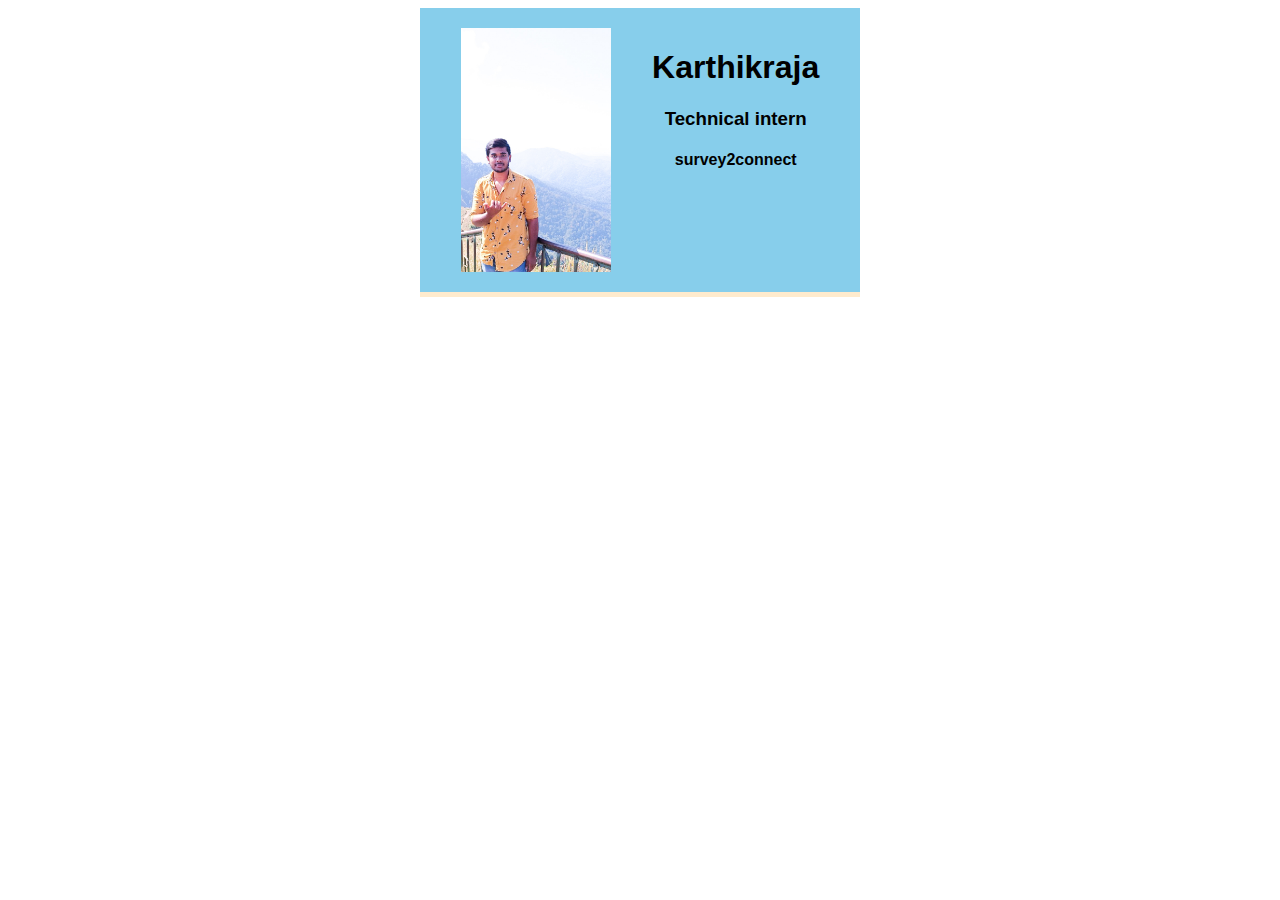
<file: projects/Busness card/index.html>
<!DOCTYPE html>
<html>
    <head>
        <link rel="stylesheet" href="style.css">
    </head>
    <body>
        <div class="card" >
        <img class="img" src="images/karthik.jpg">
        <div>
        <h1 >Karthikraja</h1>
        <h3>Technical intern</h3>
        <h4>survey2connect</h4>
        </div>
    </div>
    </body>
</html>
</file>
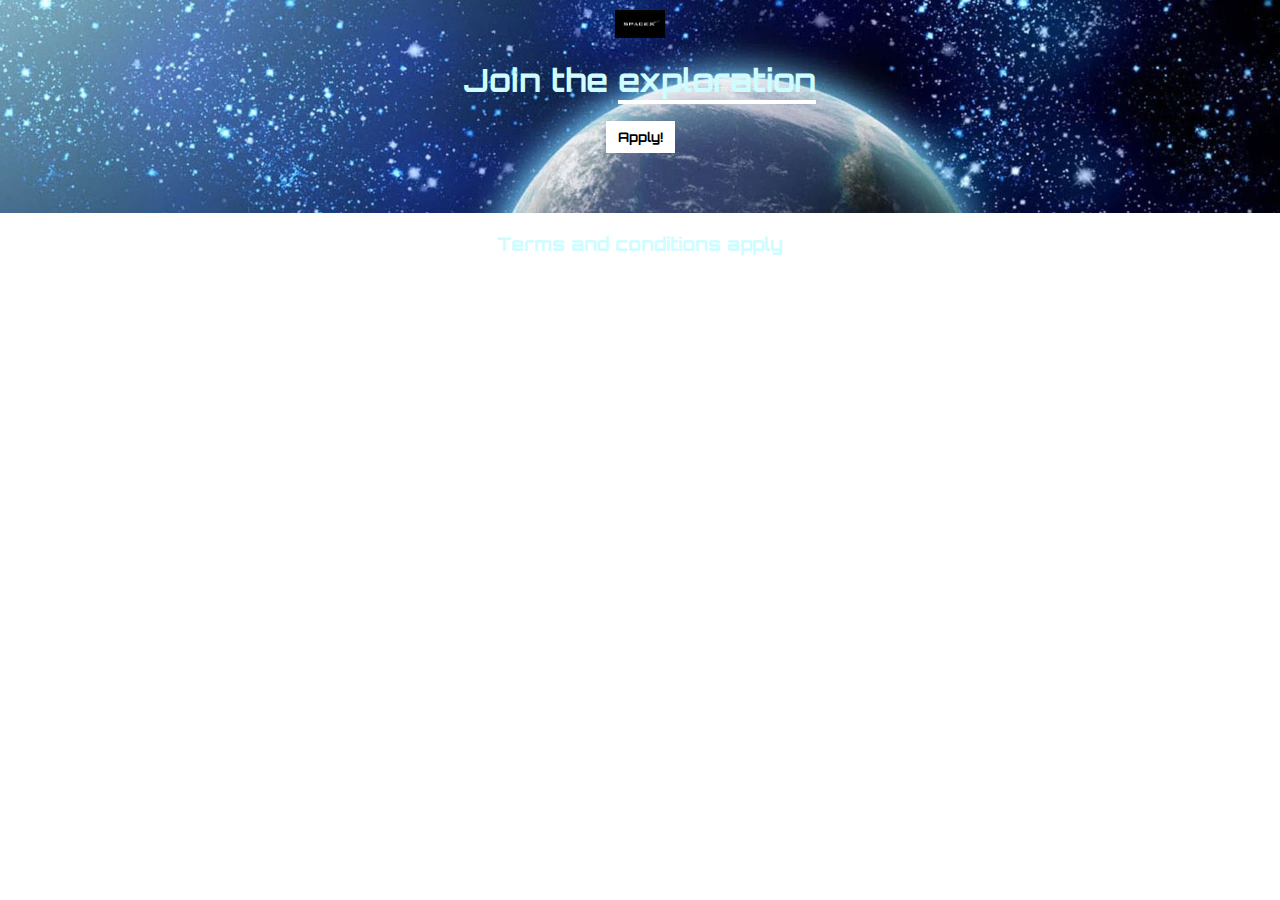
<file: projects/galaxy/index.html>
<html>
    <head>
        <title>Galaxy</title>
        <link rel="preconnect" href="https://fonts.googleapis.com">
        <link rel="preconnect" href="https://fonts.gstatic.com" crossorigin>
        <link href="https://fonts.googleapis.com/css2?family=Orbitron:wght@600;800&display=swap" rel="stylesheet">
        <link rel="stylesheet" href="style.css">
    </head>
    <body>
        <div id="top">
        <img id="space" src="images/space.jpg" alt=" space logo">
    <h1 id="shadow">Join the <span class="underline"> exploration </span></h1>
    <button class="btn">Apply!</button>
        </div>
        <h3>Terms and conditions apply</h3>
    </body>
</html>
</file>
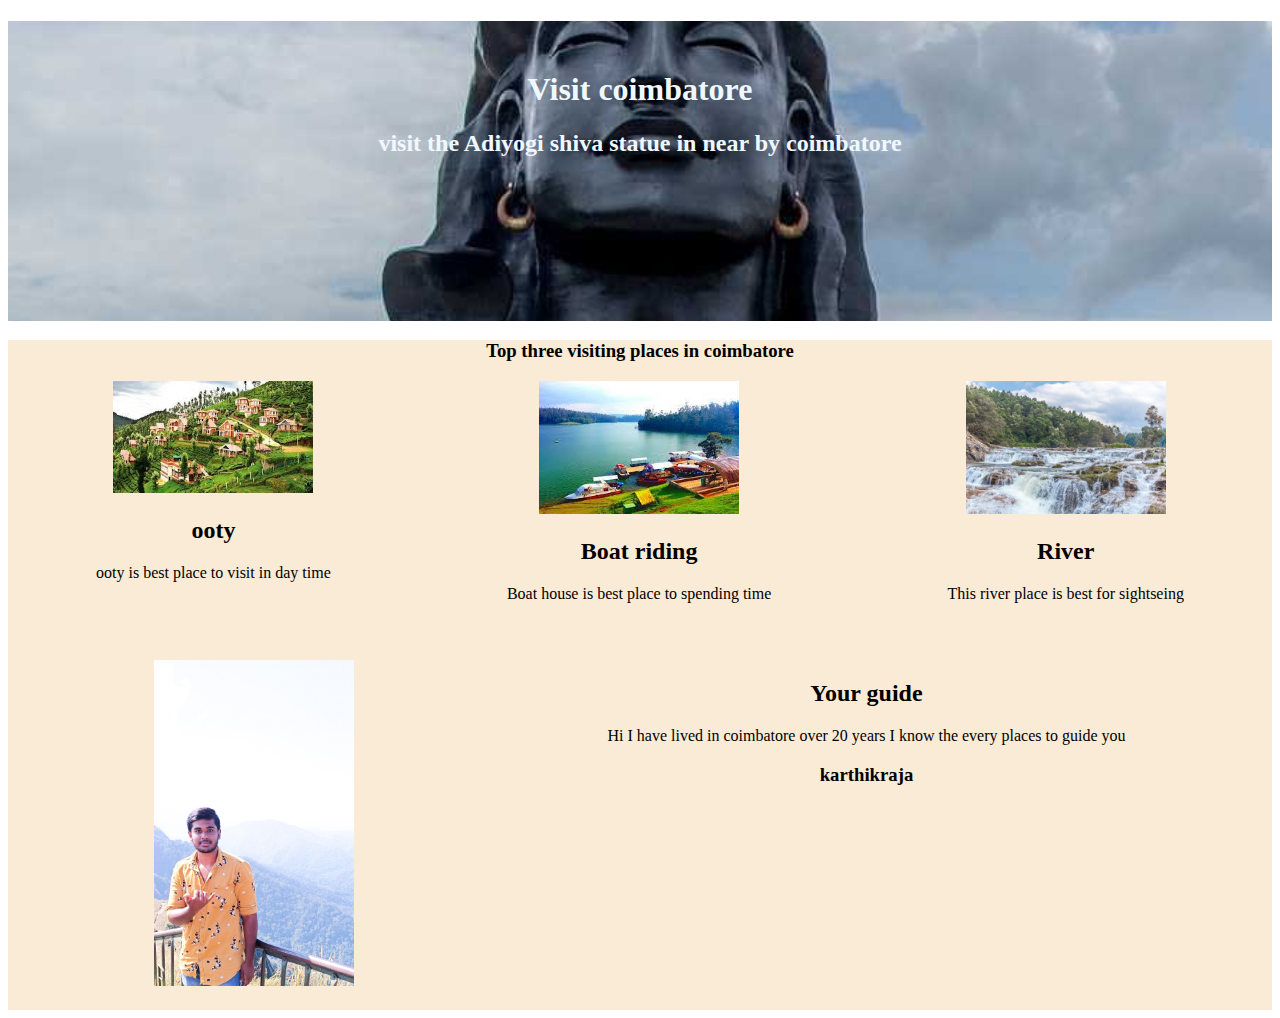
<file: projects/Hometown/index.html>
<!DOCTYPE html>
<html>
    <head>
        <link rel="stylesheet" href="style.css">
    </head>
    <body>
        <div id="isha" >
        <h1 class="visit">Visit coimbatore</h1>
        <h2 class="adiyogi">visit the Adiyogi shiva statue in near by coimbatore</h2>
        </div>
        <div id="img">
            <h3>Top three visiting places in coimbatore</h3>
           <div class="flexbox">
            <div> <img src="images/ooty.jpeg" alt="ooty pic">
                <h2>ooty</h2>
            <p>ooty is best place to visit in day time</p></div>
            <div><img src="images/boat.jpeg" alt="boat house">
                <h2>Boat riding</h2>
            <p>Boat house is best place to spending time</p></div>
         <div>   <img src="images/river.jpg" alt="river ">
            <h2>River</h2>
            <p>This river place is best for sightseing</p>
        </div>
           </div>
        </div>
        <div id="guide">
            <div>
            <img class="karthik" src="images/karthik.jpg" alt="karthik image">
            </div>
            <div class="guidee">
            <h2>Your guide</h2>
            <p>Hi I have lived in coimbatore over 20 years I know the every places to guide you</p>
            <h3>karthikraja</h3>
            </div>
        </div>
    </body>
</html>
</file>
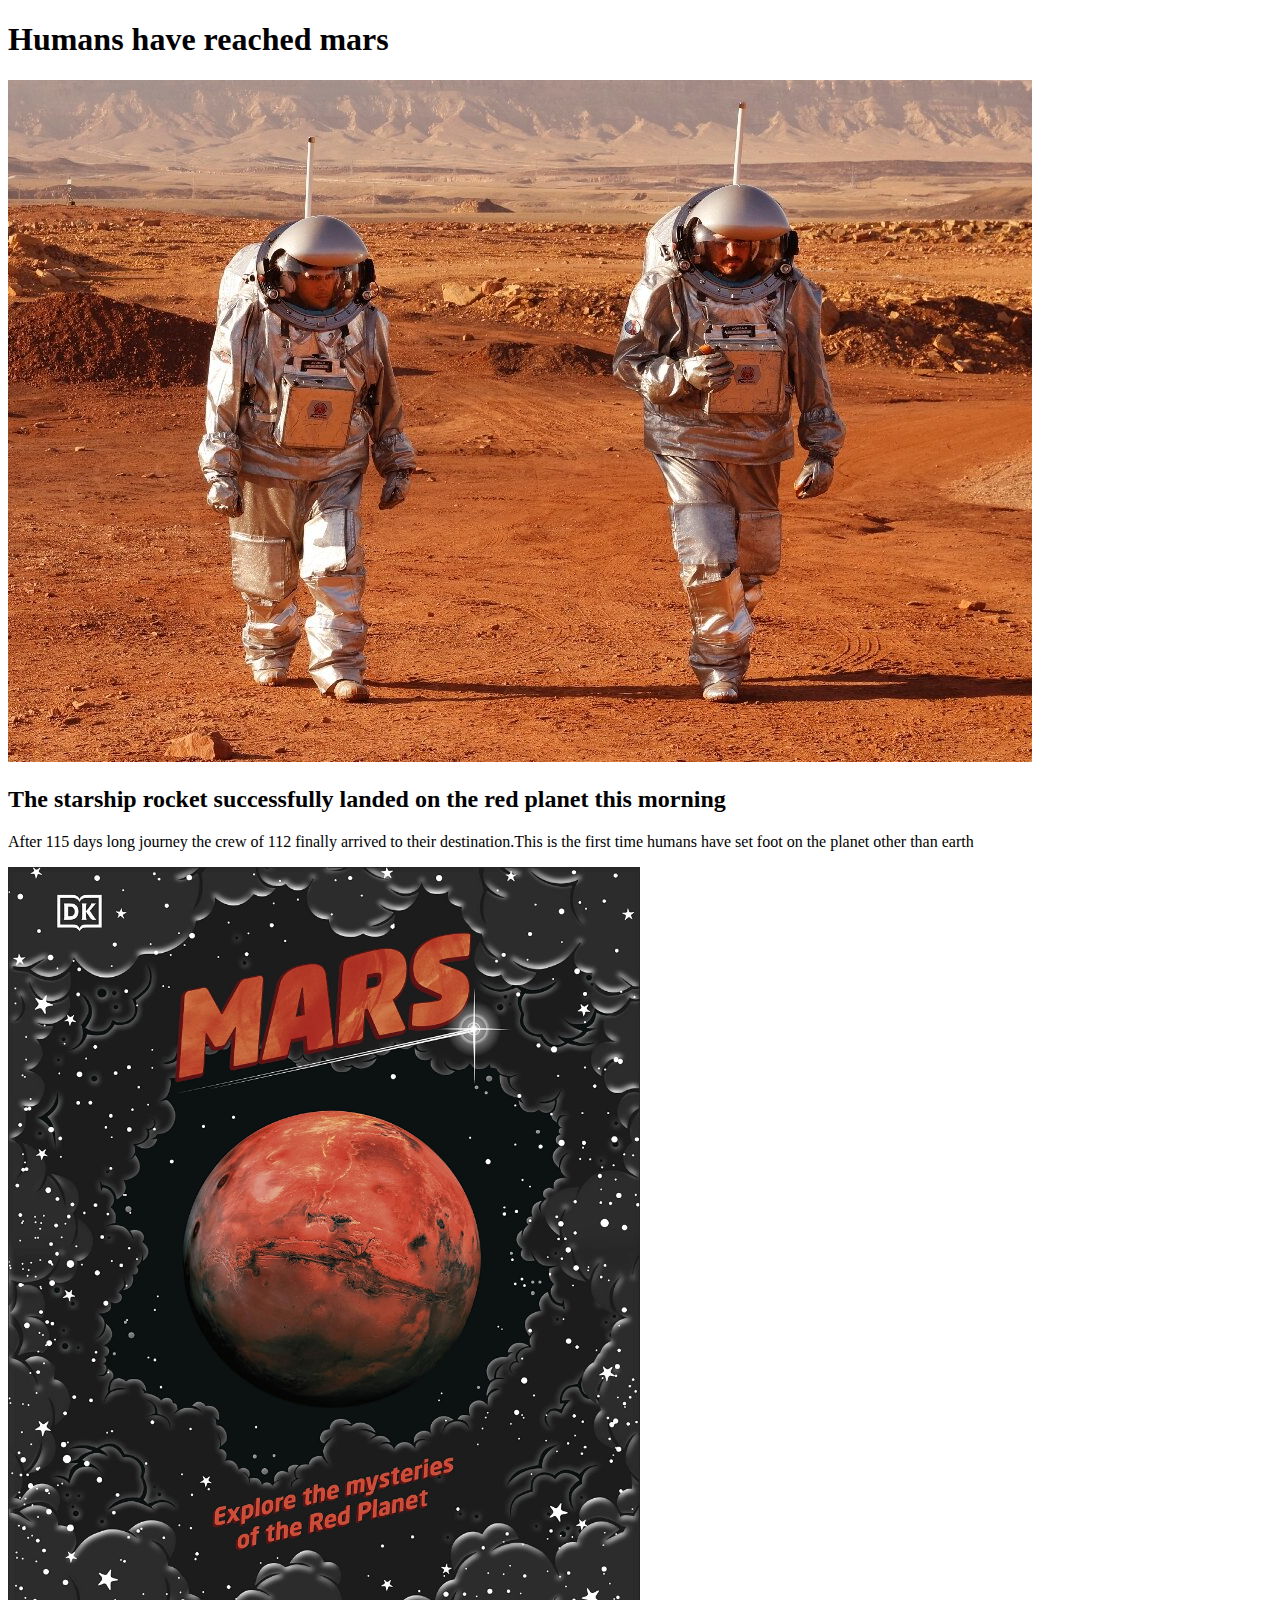
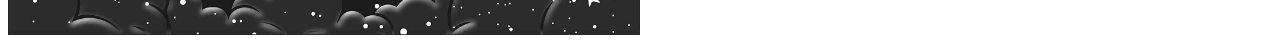
<file: projects/mars/index.html>
<!DOCTYPE html>
<html>
    <body>
        <h1>Humans have reached mars</h1>
        <img src="images/life on mars.jpg" alt="life on mars">
        <h2>The starship rocket successfully landed on the red planet this morning</h2>
        <p>After 115 days long journey the crew of 112 finally arrived to their destination.This is the first time humans have set foot on the planet other than earth</p>
   <img class="img" src="images/red planet.jpg" alt="mars image" width="50%">
    </body>
</html>
</file>
<file: projects/Busness card/style.css>
body{
    margin: 20px solid red;
    font-family: Verdana, Geneva, Tahoma, sans-serif;
}
.img{
    width: 150px;
}
.card{
    padding: 20px;
    display: flex;
    justify-content: space-around;
    width: 400px ;
    margin: auto;
    text-align: center;
    border-bottom: 5px solid blanchedalmond;
    background-color: skyblue;
    color: black;
    
}
.border{
    border: 2px dotted blue;
}
</file>
<file: projects/galaxy/style.css>
body{ 
    color: rgb(205, 253, 255);
    text-align: center;
    font-family: 'Orbitron', sans-serif;
    margin: 0;
}
.btn{
    padding: 8px 12px;
    background: white;
    border: none;
    font-family: 'Orbitron', sans-serif;
    font-weight: bold;

}
.underline {
border-bottom: 4px solid white;

}
#top{
background-image: url("images/animation.webp");
background-size: cover;
padding: 10px 0 60px 0;
margin: auto;


} 
#space{
    width: 50px;
}
#shadow{
    text-shadow: o 4px;
}
h3{
    font-family: 'Orbitron', sans-serif;
    font-weight: bold;

}
</file>
<file: projects/Hometown/style.css>
body{
    text-align: center;
    color:black;
    margin: none;
}
img {
    width: 200px;
}
#isha{
    background-image: url("images/lord-shiva.jpg");
    background-size: cover;
    height: 300px;
    background-position: center;
    color: aliceblue;
    
}
.visit{
    padding-top: 50px;

}
#img{
    background-color: antiquewhite;
    background-position: center;
    background-repeat: no-repeat ;
    position: relative;
    height: 300px;
    justify-content: center;
}

    .flexbox{
        display: flex;
        align-content: space-around ;
       align-content: center;
       flex-wrap: wrap;
       justify-content:space-around;
       align-items: stretch;
      
      
    }
    

#guide{
    padding: 20px;
    display: flex ;
    justify-content: space-around;
    align-content: center;
    background-color: antiquewhite;
   color: black;
    


    

}
.karthik{
    width: 400;

}

.guidee{
    text-align: center;
}
</file>
